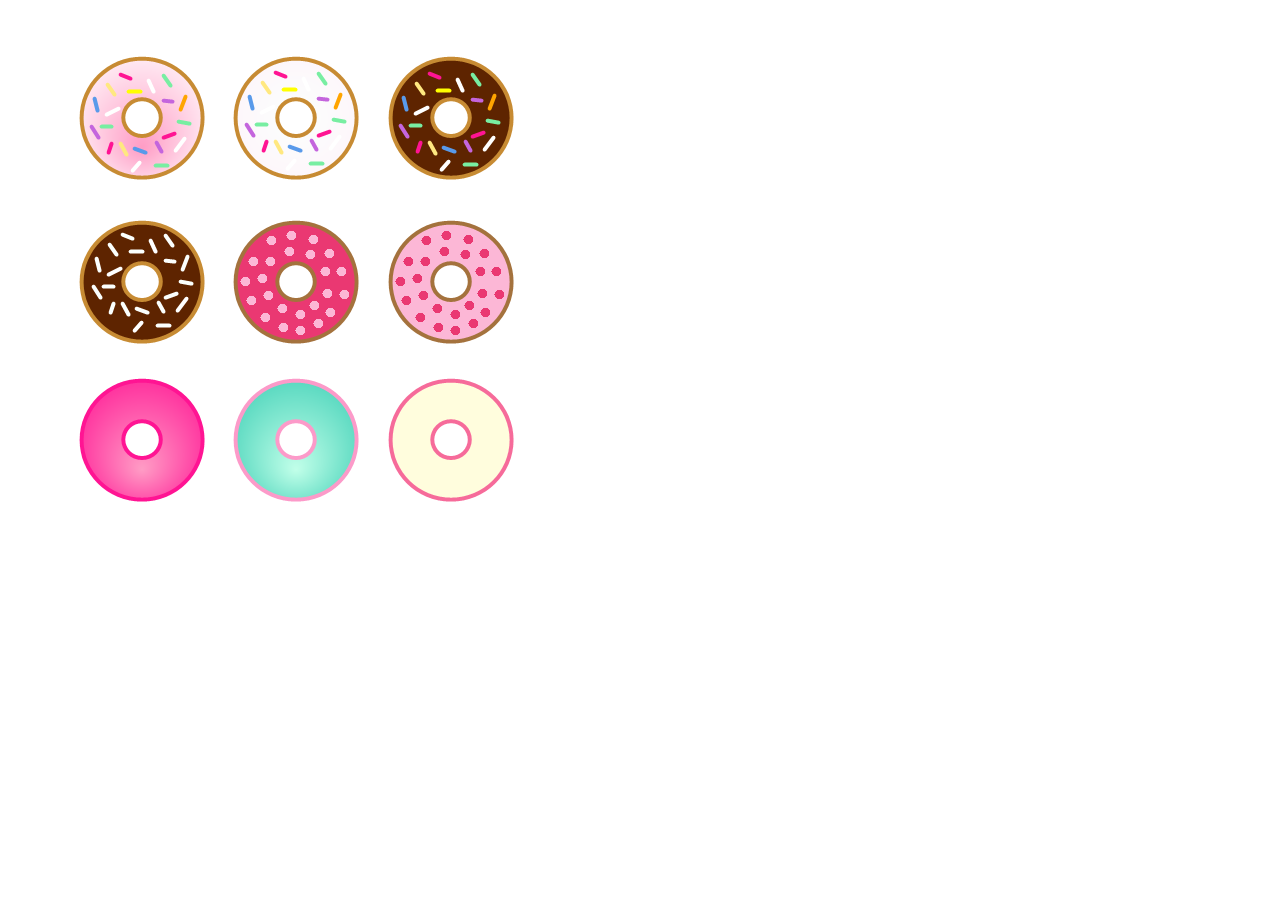
<file: donuts_bonus.html>
<!doctype html>
<html>
<head>
<meta charset="utf-8">
<title>Untitled Page</title>
<meta name="generator" content="WYSIWYG Web Builder 14 - http://www.wysiwygwebbuilder.com">
<link href="4.png" rel="apple-touch-icon" sizes="126x124">
<link href="Rosquillas.css" rel="stylesheet">
<link href="donuts_bonus.css" rel="stylesheet">
</head>
<body>
   <div id="wb_Shape3" style="position:absolute;left:79px;top:378px;width:126px;height:124px;z-index:0;">
      <img src="images/img0001.png" id="Shape3" alt="" style="width:126px;height:124px;">
   </div>
   <div id="wb_Shape8" style="position:absolute;left:388px;top:378px;width:126px;height:124px;z-index:1;">
      <img src="images/img0002.png" id="Shape8" alt="" style="width:126px;height:124px;">
   </div>
   <div id="wb_Shape4" style="position:absolute;left:233px;top:378px;width:126px;height:124px;z-index:2;">
      <img src="images/img0003.png" id="Shape4" alt="" style="width:126px;height:124px;">
   </div>
   <img src="images/img0004.png" id="MergedObject1" alt="" title="" style="border-width:0;position:absolute;left:79px;top:56px;width:126px;height:124px;z-index:3">
   <img src="images/img0005.png" id="MergedObject2" alt="" title="" style="border-width:0;position:absolute;left:233px;top:56px;width:126px;height:124px;z-index:4">
   <img src="images/img0006.png" id="MergedObject3" alt="" title="" style="border-width:0;position:absolute;left:388px;top:56px;width:126px;height:124px;z-index:5">
   <img src="images/img0007.png" id="MergedObject4" alt="" title="" style="border-width:0;position:absolute;left:79px;top:220px;width:126px;height:124px;z-index:6">
   <img src="images/img0008.png" id="MergedObject5" alt="" title="" style="border-width:0;position:absolute;left:233px;top:220px;width:126px;height:124px;z-index:7">
   <img src="images/img0009.png" id="MergedObject6" alt="" title="" style="border-width:0;position:absolute;left:388px;top:220px;width:126px;height:124px;z-index:8">
</body>
</html>
</file>
<file: donuts_bonus.css>
body
{
   background-color: #FFFFFF;
   color: #000000;
   font-family: Arial;
   font-weight: normal;
   font-size: 13px;
   line-height: 1.1875;
   margin: 0;
   padding: 0;
}
#Shape3
{
   border-width: 0;
}
#Shape8
{
   border-width: 0;
}
#Shape4
{
   border-width: 0;
}
</file>
<file: Rosquillas.css>
@-webkit-keyframes animate-fade-in-up
{
   0% { -webkit-transform: translate(0px,100px) rotate(0deg) ; opacity: 0;  }
   100% { -webkit-transform: translate(0px,0px) rotate(0deg) ; opacity: 1;  }
}
@-moz-keyframes animate-fade-in-up
{
   0% { -moz-transform: translate(0px,100px) rotate(0deg) ; opacity: 0;  }
   100% { -moz-transform: translate(0px,0px) rotate(0deg) ; opacity: 1;  }
}
@-o-keyframes animate-fade-in-up
{
   0% { -o-transform: translate(0px,100px) rotate(0deg) ; opacity: 0;  }
   100% { -o-transform: translate(0px,0px) rotate(0deg) ; opacity: 1;  }
}
@-ms-keyframes animate-fade-in-up
{
   0% { -ms-transform: translate(0px,100px) rotate(0deg) ; opacity: 0;  }
   100% { -ms-transform: translate(0px,0px) rotate(0deg) ; opacity: 1;  }
}
@keyframes animate-fade-in-up
{
   0% { transform: translate(0px,100px) rotate(0deg) ; opacity: 0;  }
   100% { transform: translate(0px,0px) rotate(0deg) ; opacity: 1;  }
}
@-webkit-keyframes animate-fade-out
{
   0% { opacity: 1;  }
   100% { opacity: 0;  }
}
@-moz-keyframes animate-fade-out
{
   0% { opacity: 1;  }
   100% { opacity: 0;  }
}
@-o-keyframes animate-fade-out
{
   0% { opacity: 1;  }
   100% { opacity: 0;  }
}
@-ms-keyframes animate-fade-out
{
   0% { opacity: 1;  }
   100% { opacity: 0;  }
}
@keyframes animate-fade-out
{
   0% { opacity: 1;  }
   100% { opacity: 0;  }
}
@-webkit-keyframes transform-rotate
{
   0% { -webkit-transform: rotate(0deg) ;  }
   100% { -webkit-transform: rotate(359deg) ;  }
}
@-moz-keyframes transform-rotate
{
   0% { -moz-transform: rotate(0deg) ;  }
   100% { -moz-transform: rotate(359deg) ;  }
}
@-o-keyframes transform-rotate
{
   0% { -o-transform: rotate(0deg) ;  }
   100% { -o-transform: rotate(359deg) ;  }
}
@-ms-keyframes transform-rotate
{
   0% { -ms-transform: rotate(0deg) ;  }
   100% { -ms-transform: rotate(359deg) ;  }
}
@keyframes transform-rotate
{
   0% { transform: rotate(0deg) ;  }
   100% { transform: rotate(359deg) ;  }
}
@-webkit-keyframes transform-rotate-in
{
   0% { -webkit-transform-origin: center center; -webkit-transform: rotate(-200deg) ; opacity: 0;  }
   100% { -webkit-transform-origin: center center; -webkit-transform: rotate(0deg) ; opacity: 1;  }
}
@-moz-keyframes transform-rotate-in
{
   0% { -moz-transform-origin: center center; -moz-transform: rotate(-200deg) ; opacity: 0;  }
   100% { -moz-transform-origin: center center; -moz-transform: rotate(0deg) ; opacity: 1;  }
}
@-o-keyframes transform-rotate-in
{
   0% { -o-transform-origin: center center; -o-transform: rotate(-200deg) ; opacity: 0;  }
   100% { -o-transform-origin: center center; -o-transform: rotate(0deg) ; opacity: 1;  }
}
@-ms-keyframes transform-rotate-in
{
   0% { -ms-transform-origin: center center; -ms-transform: rotate(-200deg) ; opacity: 0;  }
   100% { -ms-transform-origin: center center; -ms-transform: rotate(0deg) ; opacity: 1;  }
}
@keyframes transform-rotate-in
{
   0% { transform-origin: center center; transform: rotate(-200deg) ; opacity: 0;  }
   100% { transform-origin: center center; transform: rotate(0deg) ; opacity: 1;  }
}
@-webkit-keyframes transform-scale-in
{
   0% { opacity: 0; -webkit-transform: rotate(0deg) scale(0,0) ;  }
   100% { opacity: 1; -webkit-transform: rotate(0deg) scale(1.0,1.0) ;  }
}
@-moz-keyframes transform-scale-in
{
   0% { opacity: 0; -moz-transform: rotate(0deg) scale(0,0) ;  }
   100% { opacity: 1; -moz-transform: rotate(0deg) scale(1.0,1.0) ;  }
}
@-o-keyframes transform-scale-in
{
   0% { opacity: 0; -o-transform: rotate(0deg) scale(0,0) ;  }
   100% { opacity: 1; -o-transform: rotate(0deg) scale(1.0,1.0) ;  }
}
@-ms-keyframes transform-scale-in
{
   0% { opacity: 0; -ms-transform: rotate(0deg) scale(0,0) ;  }
   100% { opacity: 1; -ms-transform: rotate(0deg) scale(1.0,1.0) ;  }
}
@keyframes transform-scale-in
{
   0% { opacity: 0; transform: rotate(0deg) scale(0,0) ;  }
   100% { opacity: 1; transform: rotate(0deg) scale(1.0,1.0) ;  }
}
@-webkit-keyframes transform-tada
{
   0% { -webkit-transform: rotate(0deg) ;  }
   10% { -webkit-transform: rotate(-3deg) scale(0.9,0.9) ;  }
   20% { -webkit-transform: rotate(-3deg) scale(0.9,0.9) ;  }
   30% { -webkit-transform: rotate(3deg) scale(1.1,1.1) ;  }
   40% { -webkit-transform: rotate(-3deg) scale(1.1,1.1) ;  }
   50% { -webkit-transform: rotate(3deg) scale(1.1,1.1) ;  }
   60% { -webkit-transform: rotate(-3deg) scale(1.1,1.1) ;  }
   70% { -webkit-transform: rotate(3deg) scale(1.1,1.1) ;  }
   80% { -webkit-transform: rotate(-3deg) scale(1.1,1.1) ;  }
   90% { -webkit-transform: rotate(3deg) scale(1.1,1.1) ;  }
   100% { -webkit-transform: rotate(0deg) scale(1.0,1.0) ;  }
}
@-moz-keyframes transform-tada
{
   0% { -moz-transform: rotate(0deg) ;  }
   10% { -moz-transform: rotate(-3deg) scale(0.9,0.9) ;  }
   20% { -moz-transform: rotate(-3deg) scale(0.9,0.9) ;  }
   30% { -moz-transform: rotate(3deg) scale(1.1,1.1) ;  }
   40% { -moz-transform: rotate(-3deg) scale(1.1,1.1) ;  }
   50% { -moz-transform: rotate(3deg) scale(1.1,1.1) ;  }
   60% { -moz-transform: rotate(-3deg) scale(1.1,1.1) ;  }
   70% { -moz-transform: rotate(3deg) scale(1.1,1.1) ;  }
   80% { -moz-transform: rotate(-3deg) scale(1.1,1.1) ;  }
   90% { -moz-transform: rotate(3deg) scale(1.1,1.1) ;  }
   100% { -moz-transform: rotate(0deg) scale(1.0,1.0) ;  }
}
@-o-keyframes transform-tada
{
   0% { -o-transform: rotate(0deg) ;  }
   10% { -o-transform: rotate(-3deg) scale(0.9,0.9) ;  }
   20% { -o-transform: rotate(-3deg) scale(0.9,0.9) ;  }
   30% { -o-transform: rotate(3deg) scale(1.1,1.1) ;  }
   40% { -o-transform: rotate(-3deg) scale(1.1,1.1) ;  }
   50% { -o-transform: rotate(3deg) scale(1.1,1.1) ;  }
   60% { -o-transform: rotate(-3deg) scale(1.1,1.1) ;  }
   70% { -o-transform: rotate(3deg) scale(1.1,1.1) ;  }
   80% { -o-transform: rotate(-3deg) scale(1.1,1.1) ;  }
   90% { -o-transform: rotate(3deg) scale(1.1,1.1) ;  }
   100% { -o-transform: rotate(0deg) scale(1.0,1.0) ;  }
}
@-ms-keyframes transform-tada
{
   0% { -ms-transform: rotate(0deg) ;  }
   10% { -ms-transform: rotate(-3deg) scale(0.9,0.9) ;  }
   20% { -ms-transform: rotate(-3deg) scale(0.9,0.9) ;  }
   30% { -ms-transform: rotate(3deg) scale(1.1,1.1) ;  }
   40% { -ms-transform: rotate(-3deg) scale(1.1,1.1) ;  }
   50% { -ms-transform: rotate(3deg) scale(1.1,1.1) ;  }
   60% { -ms-transform: rotate(-3deg) scale(1.1,1.1) ;  }
   70% { -ms-transform: rotate(3deg) scale(1.1,1.1) ;  }
   80% { -ms-transform: rotate(-3deg) scale(1.1,1.1) ;  }
   90% { -ms-transform: rotate(3deg) scale(1.1,1.1) ;  }
   100% { -ms-transform: rotate(0deg) scale(1.0,1.0) ;  }
}
@keyframes transform-tada
{
   0% { transform: rotate(0deg) ;  }
   10% { transform: rotate(-3deg) scale(0.9,0.9) ;  }
   20% { transform: rotate(-3deg) scale(0.9,0.9) ;  }
   30% { transform: rotate(3deg) scale(1.1,1.1) ;  }
   40% { transform: rotate(-3deg) scale(1.1,1.1) ;  }
   50% { transform: rotate(3deg) scale(1.1,1.1) ;  }
   60% { transform: rotate(-3deg) scale(1.1,1.1) ;  }
   70% { transform: rotate(3deg) scale(1.1,1.1) ;  }
   80% { transform: rotate(-3deg) scale(1.1,1.1) ;  }
   90% { transform: rotate(3deg) scale(1.1,1.1) ;  }
   100% { transform: rotate(0deg) scale(1.0,1.0) ;  }
}
a
{
   color: #0000FF;
   text-decoration: underline;
}
a:visited
{
   color: #800080;
}
a:active
{
   color: #FF0000;
}
a:hover
{
   color: #0000FF;
   text-decoration: underline;
}
.visibility-hidden
{
   visibility: hidden;
}
h1, .h1
{
   font-family: Arial;
   font-weight: bold;
   font-size: 32px;
   text-decoration: none;
   color: #000000;
   background-color: transparent;
   margin: 0px 0px 0px 0px;
   padding: 0px 0px 0px 0px;
   display: inline;
}
h2, .h2
{
   font-family: Arial;
   font-weight: bold;
   font-size: 27px;
   text-decoration: none;
   color: #000000;
   background-color: transparent;
   margin: 0px 0px 0px 0px;
   padding: 0px 0px 0px 0px;
   display: inline;
}
h3, .h3
{
   font-family: Arial;
   font-size: 24px;
   text-decoration: none;
   color: #000000;
   background-color: transparent;
   margin: 0px 0px 0px 0px;
   padding: 0px 0px 0px 0px;
   display: inline;
}
h4, .h4
{
   font-family: Arial;
   font-size: 21px;
   font-style: italic;
   text-decoration: none;
   color: #000000;
   background-color: transparent;
   margin: 0px 0px 0px 0px;
   padding: 0px 0px 0px 0px;
   display: inline;
}
h5, .h5
{
   font-family: Arial;
   font-size: 19px;
   text-decoration: none;
   color: #000000;
   background-color: transparent;
   margin: 0px 0px 0px 0px;
   padding: 0px 0px 0px 0px;
   display: inline;
}
h6, .h6
{
   font-family: Arial;
   font-size: 16px;
   text-decoration: none;
   color: #000000;
   background-color: transparent;
   margin: 0px 0px 0px 0px;
   padding: 0px 0px 0px 0px;
   display: inline;
}
.CustomStyle
{
   font-family: "Courier New";
   font-weight: bold;
   font-size: 16px;
   text-decoration: none;
   color: #2E74B5;
   background-color: transparent;
}
</file>
